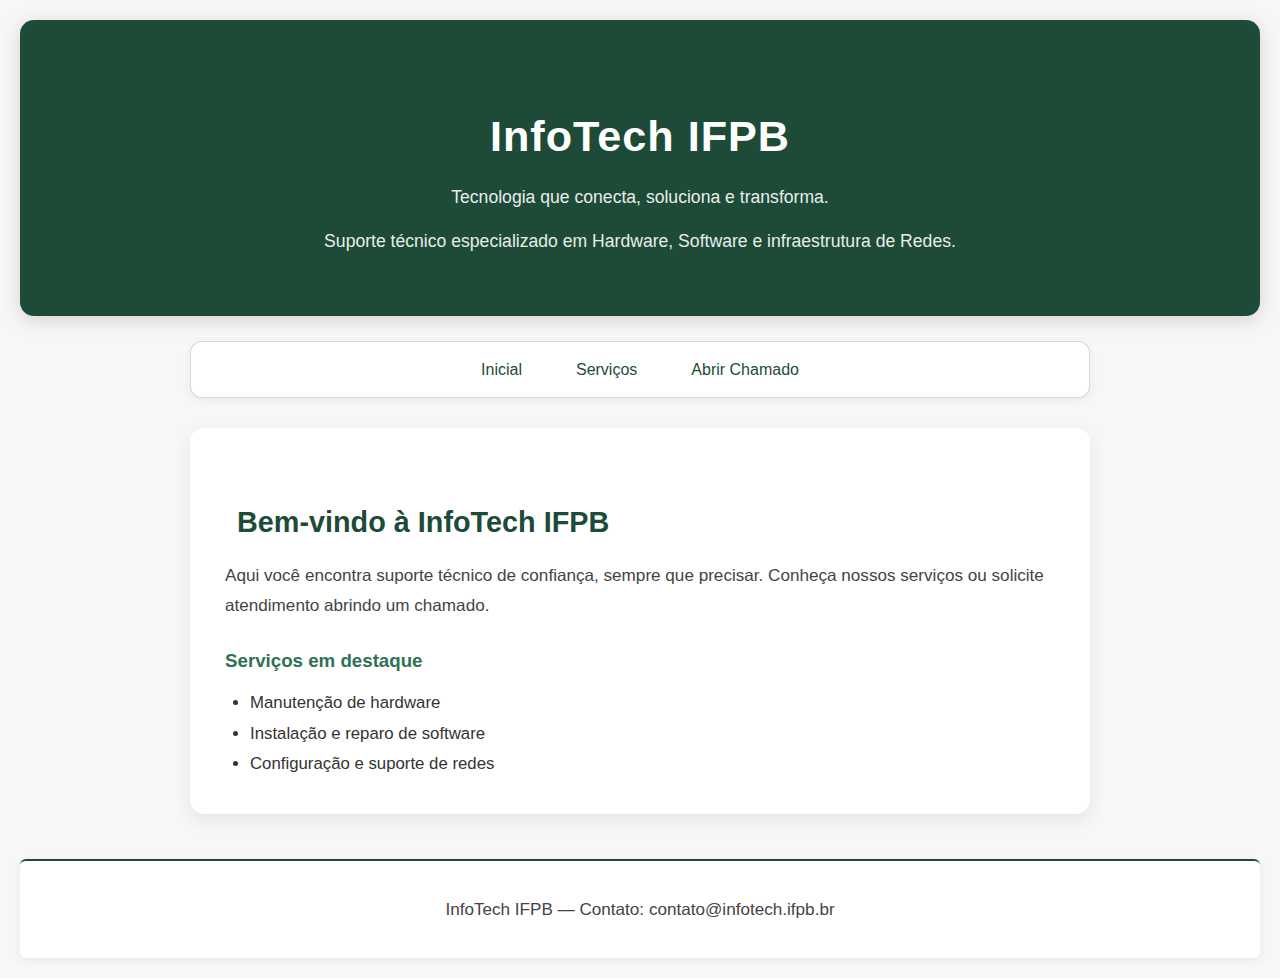
<file: index.html>
<!DOCTYPE html>
<html lang="pt-BR">
  <head>
    <meta charset="utf-8" />
    <meta name="viewport" content="width=device-width,initial-scale=1" />
    <link rel="stylesheet" href="index.css" />
    <title>InfoTech IFPB - Home</title>
  </head>
  <body>
    <header>
      <h1>InfoTech IFPB</h1>
      <p class="slogan">Tecnologia que conecta, soluciona e transforma.</p>
      <p class="subtitulo">
        Suporte técnico especializado em Hardware, Software e infraestrutura de
        Redes.
      </p>
    </header>

    <nav>
      <ul>
        <li><a href="index.html">Inicial</a></li>
        <li><a href="servico.html">Serviços</a></li>
        <li><a href="chamado.html">Abrir Chamado</a></li>
      </ul>
    </nav>

  <main>
  <div class="container">

    <section>
      <h2>Bem-vindo à InfoTech IFPB</h2>
      <p>
        Aqui você encontra suporte técnico de confiança, sempre que precisar.
        Conheça nossos serviços ou solicite atendimento abrindo um chamado.
      </p>
    </section>

    <section class="servicos">
      <h3>Serviços em destaque</h3>
      <ul>
        <li>Manutenção de hardware</li>
        <li>Instalação e reparo de software</li>
        <li>Configuração e suporte de redes</li>
      </ul>
    </section>

  </div>
</main>

    <footer>
      <p>InfoTech IFPB — Contato: contato@infotech.ifpb.br</p>
    </footer>
  </body>
</html>
</file>
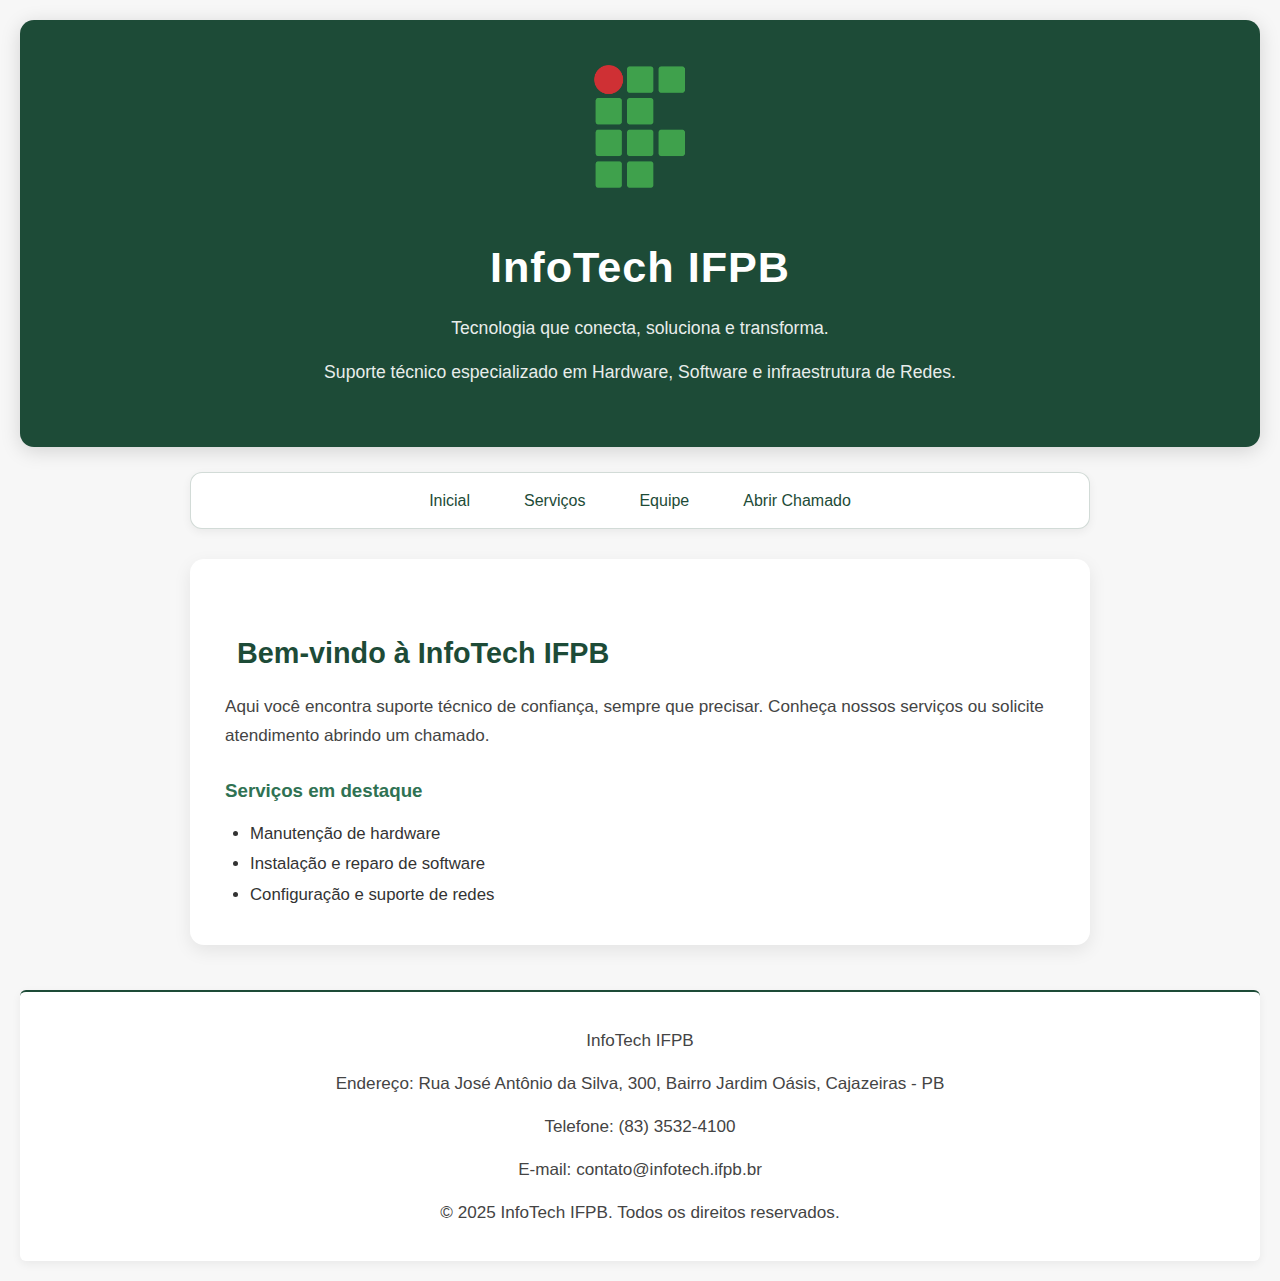
<file: html/index.html>
<!DOCTYPE html>
<html lang="pt-BR">
  <head>
    <meta charset="utf-8" />
    <meta name="viewport" content="width=device-width,initial-scale=1" />
    <link rel="stylesheet" href="../css/index.css">
    <title>InfoTech IFPB - Home</title>
  </head>
  <body>
    <header>
      <img src="../imagens/IFPBimg.png" alt="Logo IFPB" width="190">

      <h1>InfoTech IFPB</h1>
      <p class="slogan">Tecnologia que conecta, soluciona e transforma.</p>
      <p class="subtitulo">
        Suporte técnico especializado em Hardware, Software e infraestrutura de
        Redes.
      </p>
    </header>

  <nav>
  <ul>
    <li><a href="index.html">Inicial</a></li>
    <li><a href="servico.html">Serviços</a></li>
    <li><a href="perfil.html">Equipe</a></li>
    <li><a href="chamado.html">Abrir Chamado</a></li>
  </ul>
</nav>


  <main>
  <div class="container">

    <section>
      <h2>Bem-vindo à InfoTech IFPB</h2>
      <p>
        Aqui você encontra suporte técnico de confiança, sempre que precisar.
        Conheça nossos serviços ou solicite atendimento abrindo um chamado.
      </p>
    </section>

    <section class="servicos">
      <h3>Serviços em destaque</h3>
      <ul>
        <li>Manutenção de hardware</li>
        <li>Instalação e reparo de software</li>
        <li>Configuração e suporte de redes</li>
      </ul>
    </section>

  </div>
</main>

    <footer>
      <p>InfoTech IFPB</p>
      <p>
        Endereço: Rua José Antônio da Silva, 300, Bairro Jardim Oásis,
        Cajazeiras - PB
      </p>
      <p>Telefone: (83) 3532-4100</p>
      <p>E-mail: contato@infotech.ifpb.br</p>
      <p>© 2025 InfoTech IFPB. Todos os direitos reservados.</p>
    </footer>
  </body>
</html>
</file>
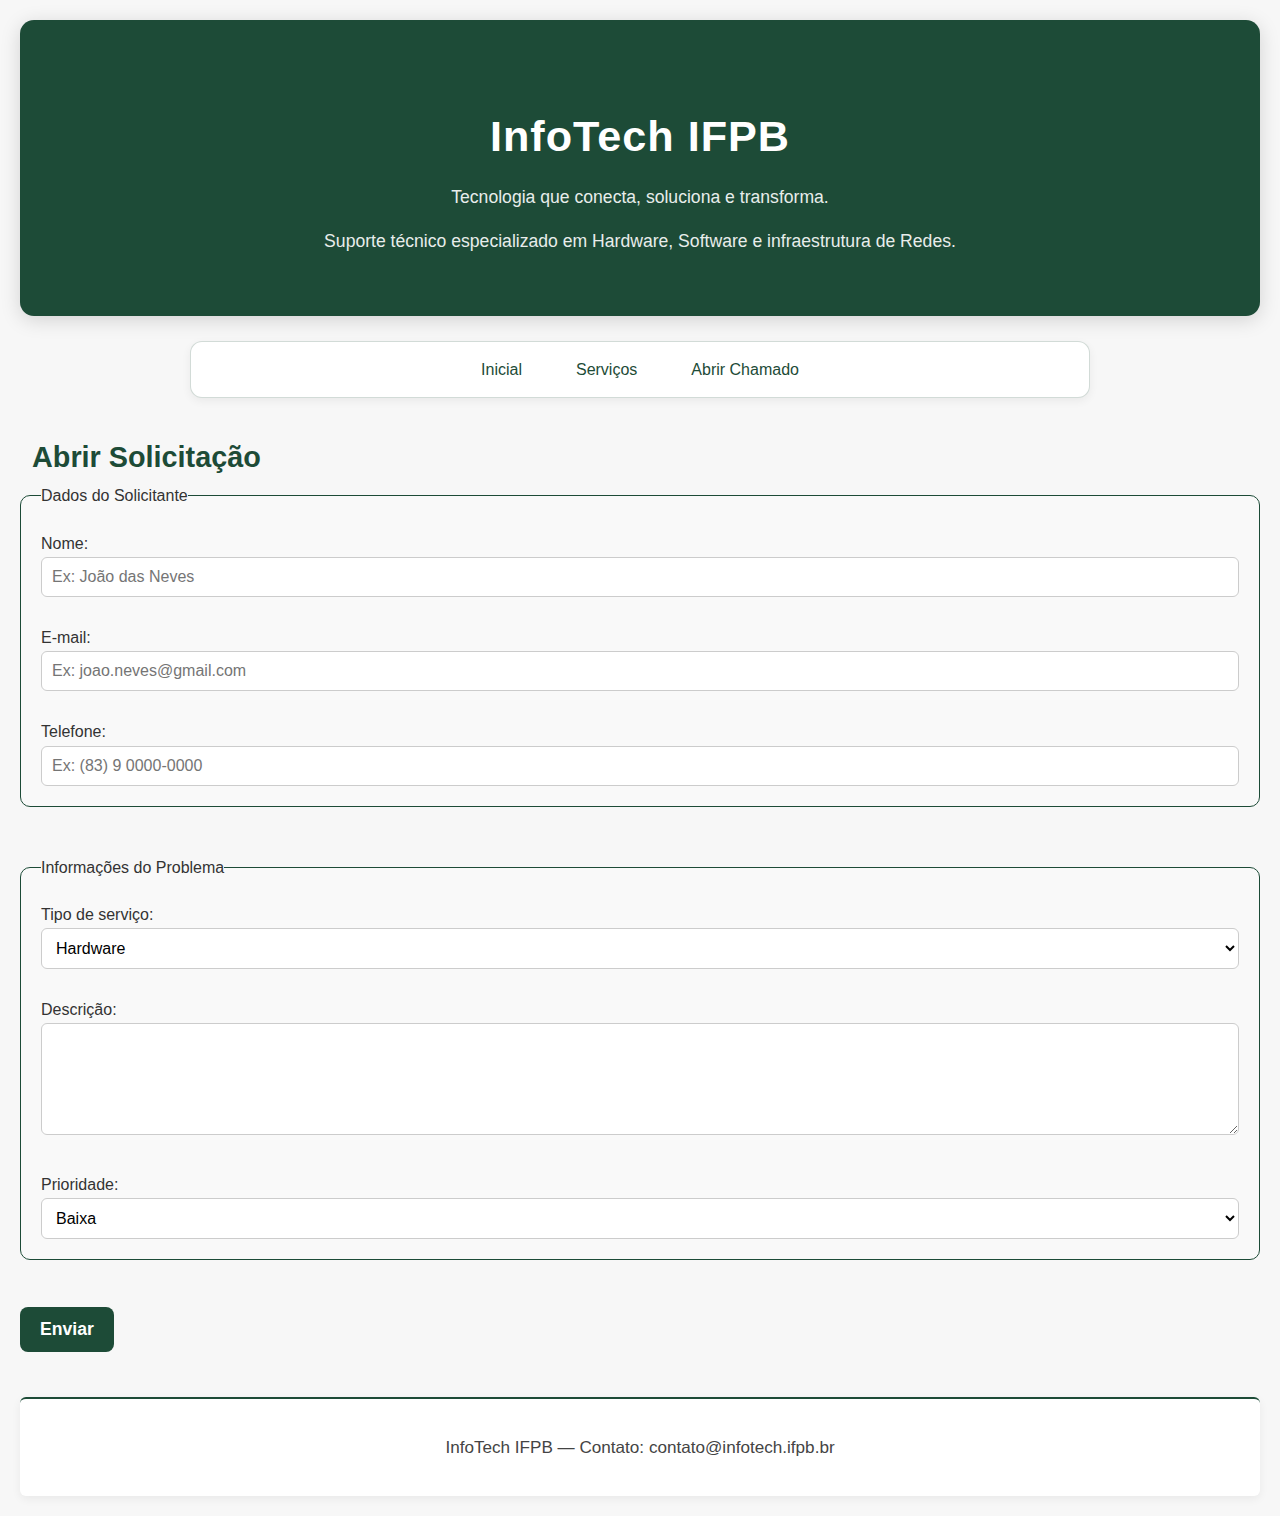
<file: chamado.html>
<!DOCTYPE html>
<html lang="pt-BR">
  <head>
    <meta charset="utf-8" />
    <meta name="viewport" content="width=device-width,initial-scale=1" />
    <link rel="stylesheet" href="index.css" />
    <link rel="stylesheet" href="chamado.css" />

    <title>InfoTech IFPB - Abrir Chamado</title>
  </head>

  <body>
    <header>
      <h1>InfoTech IFPB</h1>
      <p class="slogan">Tecnologia que conecta, soluciona e transforma.</p>
      <p class="subtitulo">
        Suporte técnico especializado em Hardware, Software e infraestrutura de
        Redes.
      </p>
    </header>

    <nav>
      <ul>
        <li><a href="index.html">Inicial</a></li>
        <li><a href="servico.html">Serviços</a></li>
        <li><a href="chamado.html">Abrir Chamado</a></li>
      </ul>
    </nav>

    <main>
      <section id="formulario">
        <h2>Abrir Solicitação</h2>

        <form method="post">
          <fieldset>
            <legend>Dados do Solicitante</legend>

            <label for="nome">Nome:</label>
            <input
              id="nome"
              name="nome"
              type="text"
              placeholder="Ex: João das Neves"
              required
            />
            <br /><br />

            <label for="email">E-mail:</label>
            <input
              id="email"
              name="email"
              type="email"
              placeholder="Ex: joao.neves@gmail.com"
              required
            />
            <br /><br />

            <label for="telefone">Telefone:</label>
            <input
              id="telefone"
              name="telefone"
              type="tel"
              placeholder="Ex: (83) 9 0000-0000"
              required
            />
          </fieldset>

          <br />

          <fieldset>
            <legend>Informações do Problema</legend>

            <label for="tipo">Tipo de serviço:</label>
            <select id="tipo" name="tipo">
              <option value="hardware">Hardware</option>
              <option value="software">Software</option>
              <option value="redes">Redes</option>
            </select>

            <br /><br />

            <label for="descricao">Descrição:</label>
            <textarea
              id="descricao"
              name="descricao"
              rows="5"
              required
            ></textarea>

            <br /><br />

            <label for="prioridade">Prioridade:</label>
            <select id="prioridade" name="prioridade">
              <option value="baixa">Baixa</option>
              <option value="media">Média</option>
              <option value="alta">Alta</option>
            </select>
          </fieldset>

          <br />

          <button type="submit">Enviar</button>
        </form>
      </section>
    </main>

    <footer>
      <p>InfoTech IFPB — Contato: contato@infotech.ifpb.br</p>
    </footer>
  </body>
</html>
</file>
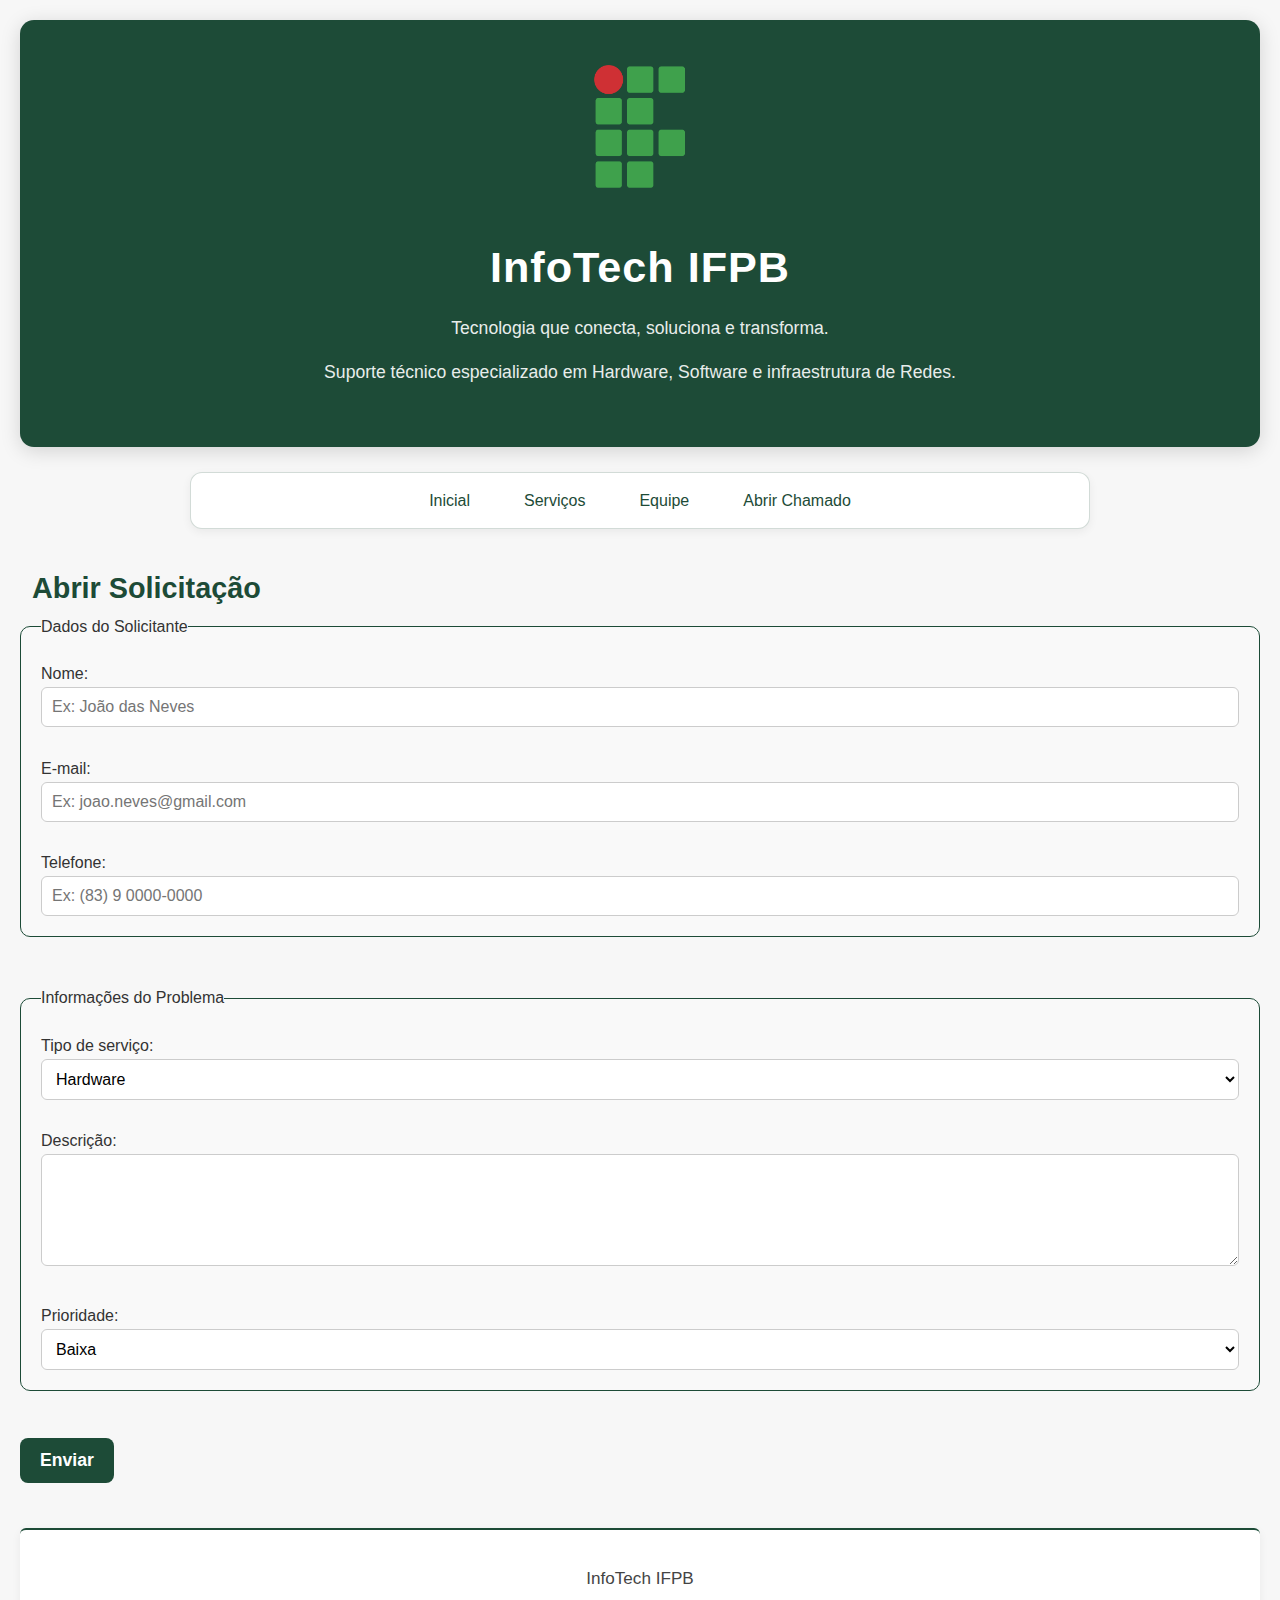
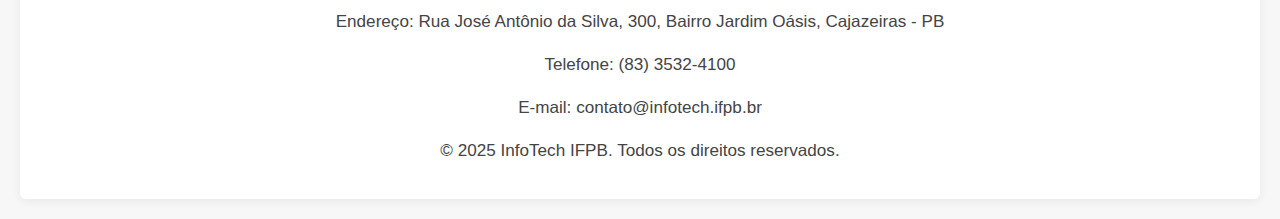
<file: html/chamado.html>
<!DOCTYPE html>
<html lang="pt-BR">
  <head>
    <meta charset="utf-8" />
    <meta name="viewport" content="width=device-width,initial-scale=1" />
    <link rel="stylesheet" href="../css/chamado.css">
    <link rel="stylesheet" href="../css/index.css">

    <title>InfoTech IFPB - Abrir Chamado</title>
  </head>

  <body>
    <header>
      <img src="../imagens/IFPBimg.png" alt="Logo IFPB" width="190">
      
      <h1>InfoTech IFPB</h1>
      <p class="slogan">Tecnologia que conecta, soluciona e transforma.</p>
      <p class="subtitulo">
        Suporte técnico especializado em Hardware, Software e infraestrutura de
        Redes.
      </p>
    </header>

   <nav>
  <ul>
    <li><a href="index.html">Inicial</a></li>
    <li><a href="servico.html">Serviços</a></li>
    <li><a href="perfil.html">Equipe</a></li>
    <li><a href="chamado.html">Abrir Chamado</a></li>
  </ul>
</nav>


    <main>
      <section id="formulario">
        <h2>Abrir Solicitação</h2>

        <form method="post">
          <fieldset>
            <legend>Dados do Solicitante</legend>

            <label for="nome">Nome:</label>
            <input
              id="nome"
              name="nome"
              type="text"
              placeholder="Ex: João das Neves"
              required
            />
            <br /><br />

            <label for="email">E-mail:</label>
            <input
              id="email"
              name="email"
              type="email"
              placeholder="Ex: joao.neves@gmail.com"
              required
            />
            <br /><br />

            <label for="telefone">Telefone:</label>
            <input
              id="telefone"
              name="telefone"
              type="tel"
              placeholder="Ex: (83) 9 0000-0000"
              required
            />
          </fieldset>

          <br />

          <fieldset>
            <legend>Informações do Problema</legend>

            <label for="tipo">Tipo de serviço:</label>
            <select id="tipo" name="tipo">
              <option value="hardware">Hardware</option>
              <option value="software">Software</option>
              <option value="redes">Redes</option>
            </select>

            <br /><br />

            <label for="descricao">Descrição:</label>
            <textarea
              id="descricao"
              name="descricao"
              rows="5"
              required
            ></textarea>

            <br /><br />

            <label for="prioridade">Prioridade:</label>
            <select id="prioridade" name="prioridade">
              <option value="baixa">Baixa</option>
              <option value="media">Média</option>
              <option value="alta">Alta</option>
            </select>
          </fieldset>

          <br />

          <button type="submit">Enviar</button>
        </form>
      </section>
    </main>

    <footer>
      <p>InfoTech IFPB</p>
      <p>
        Endereço: Rua José Antônio da Silva, 300, Bairro Jardim Oásis,
        Cajazeiras - PB
      </p>
      <p>Telefone: (83) 3532-4100</p>
      <p>E-mail: contato@infotech.ifpb.br</p>
      <p>© 2025 InfoTech IFPB. Todos os direitos reservados.</p>
    </footer>
  </body>
</html>
</file>
<file: index.css>
* {
  margin: 0;
  padding: 0;
  box-sizing: border-box;
  font-family: "Segoe UI", sans-serif;
}

body {
  background-color: #f7f7f7;
  color: #333;
  line-height: 1.7;
  padding: 20px;
}

header {
  background: #1d4b37;
  color: white;
  padding: 45px 20px;
  text-align: center;
  border-radius: 14px;
  box-shadow: 0 4px 20px rgba(0, 0, 0, 0.15);
}

header h1 {
  font-size: 2.7rem;
  font-weight: 600;
  letter-spacing: 1px;
}

.slogan {
  color: white;
  margin-top: 8px;
  font-size: 1.1rem;
  font-weight: 300;
  opacity: 0.9;
}

.subtitulo {
  opacity: 0.9;
  font-size: 1.1rem;
  color: white;
}

h1 {
  margin: 35px 0 10px;
  font-weight: 600;
}

h2 {
  margin-top: 35px;
  font-size: 1.8rem;
  color: #1d4b37;
  padding-left: 12px;
  font-weight: 600;
}

h3 {
  color: #2f7253;
  margin-top: 25px;
  font-weight: 600;
}

p {
  color: #444;
  margin: 14px 0;
  font-size: 1.07rem;
}

nav {
  margin: 25px auto;
  max-width: 900px;
  background-color: white;
  border-radius: 12px;
  padding: 14px 26px;
  border: 1px solid #1d4b3733;
  box-shadow: 0 3px 10px rgba(0, 0, 0, 0.06);
}

nav ul {
  display: flex;
  justify-content: center;
  gap: 30px;
  list-style: none;
}

nav li a {
  text-decoration: none;
  color: #1d4b37;
  padding: 6px 12px;
  border-radius: 6px;
  transition: 0.3s ease;
  font-weight: 500;
}

nav li a:hover {
  background-color: #1d4b37;
  color: white;
}

figure {
  margin: 30px auto;
  text-align: center;
}

figure img {
  width: 100%;
  max-width: 420px;
  border-radius: 16px;
  box-shadow: 0 18px 18px rgba(0, 0, 0, 0.15);
  transition: 0.3s ease;
}

figure img:hover {
  transform: scale(1.02);
}

footer {
  margin-top: 45px;
  text-align: center;
  padding: 20px;
  background-color: rgb(255, 255, 255);
  color: #555;
  border-top: 2px solid #1d4b37;
  border-radius: 6px;
  box-shadow: 0 3px 10px rgba(0, 0, 0, 0.06);
}

main .container {
  max-width: 900px;
  margin: 30px auto;
  background: #ffffff;
  padding: 35px;
  border-radius: 14px;
  box-shadow: 0 6px 18px rgba(0, 0, 0, 0.08);
}

.servicos ul {
  margin-top: 12px;
  padding-left: 25px;
  line-height: 1.8;
}

.servicos li {
  font-size: 1.05rem;
  color: #333;
}
</file>
<file: css/index.css>
* {
  margin: 0;
  padding: 0;
  box-sizing: border-box;
  font-family: "Segoe UI", sans-serif;
}

body {
  background-color: #f7f7f7;
  color: #333;
  line-height: 1.7;
  padding: 20px;
}

header {
  background: #1d4b37;
  color: white;
  padding: 45px 20px;
  text-align: center;
  border-radius: 14px;
  box-shadow: 0 4px 20px rgba(0, 0, 0, 0.15);
}

header h1 {
  font-size: 2.7rem;
  font-weight: 600;
  letter-spacing: 1px;
}

.slogan {
  color: white;
  margin-top: 8px;
  font-size: 1.1rem;
  font-weight: 300;
  opacity: 0.9;
}

.subtitulo {
  opacity: 0.9;
  font-size: 1.1rem;
  color: white;
}

h1 {
  margin: 35px 0 10px;
  font-weight: 600;
}

h2 {
  margin-top: 35px;
  font-size: 1.8rem;
  color: #1d4b37;
  padding-left: 12px;
  font-weight: 600;
}

h3 {
  color: #2f7253;
  margin-top: 25px;
  font-weight: 600;
}

p {
  color: #444;
  margin: 14px 0;
  font-size: 1.07rem;
}

nav {
  margin: 25px auto;
  max-width: 900px;
  background-color: white;
  border-radius: 12px;
  padding: 14px 26px;
  border: 1px solid #1d4b3733;
  box-shadow: 0 3px 10px rgba(0, 0, 0, 0.06);
}

nav ul {
  display: flex;
  justify-content: center;
  gap: 30px;
  list-style: none;
}

nav li a {
  text-decoration: none;
  color: #1d4b37;
  padding: 6px 12px;
  border-radius: 6px;
  transition: 0.3s ease;
  font-weight: 500;
}

nav li a:hover {
  background-color: #1d4b37;
  color: white;
}

figure {
  margin: 30px auto;
  text-align: center;
}

figure img {
  width: 100%;
  max-width: 420px;
  border-radius: 16px;
  box-shadow: 0 18px 18px rgba(0, 0, 0, 0.15);
  transition: 0.3s ease;
}

figure img:hover {
  transform: scale(1.02);
}

footer {
  margin-top: 45px;
  text-align: center;
  padding: 20px;
  background-color: rgb(255, 255, 255);
  color: #555;
  border-top: 2px solid #1d4b37;
  border-radius: 6px;
  box-shadow: 0 3px 10px rgba(0, 0, 0, 0.06);
}

main .container {
  max-width: 900px;
  margin: 30px auto;
  background: #ffffff;
  padding: 35px;
  border-radius: 14px;
  box-shadow: 0 6px 18px rgba(0, 0, 0, 0.08);
}

.servicos ul {
  margin-top: 12px;
  padding-left: 25px;
  line-height: 1.8;
}

.servicos li {
  font-size: 1.05rem;
  color: #333;
}
</file>
<file: chamado.css>
fieldset {
  border: 1px solid #1d4b37;
  padding: 20px;
  border-radius: 10px;
  margin-bottom: 20px;
  background: #f9f9f9;
}

input,
select,
textarea {
  width: 100%;
  padding: 10px;
  border-radius: 6px;
  border: 1px solid #cccccc;
  font-size: 1rem;
  background: white;
}

button {
  background-color: #1d4b37;
  color: white;
  padding: 12px 20px;
  border: none;
  border-radius: 8px;
  font-size: 1.1rem;
  font-weight: 600;
  cursor: pointer;
  transition: 0.3s ease;
}

button:hover {
  background-color: #2f7253;
}
</file>
<file: css/chamado.css>
fieldset {
  border: 1px solid #1d4b37;
  padding: 20px;
  border-radius: 10px;
  margin-bottom: 20px;
  background: #f9f9f9;
}

input,
select,
textarea {
  width: 100%;
  padding: 10px;
  border-radius: 6px;
  border: 1px solid #cccccc;
  font-size: 1rem;
  background: white;
}

button {
  background-color: #1d4b37;
  color: white;
  padding: 12px 20px;
  border: none;
  border-radius: 8px;
  font-size: 1.1rem;
  font-weight: 600;
  cursor: pointer;
  transition: 0.3s ease;
}

button:hover {
  background-color: #2f7253;
}
</file>
